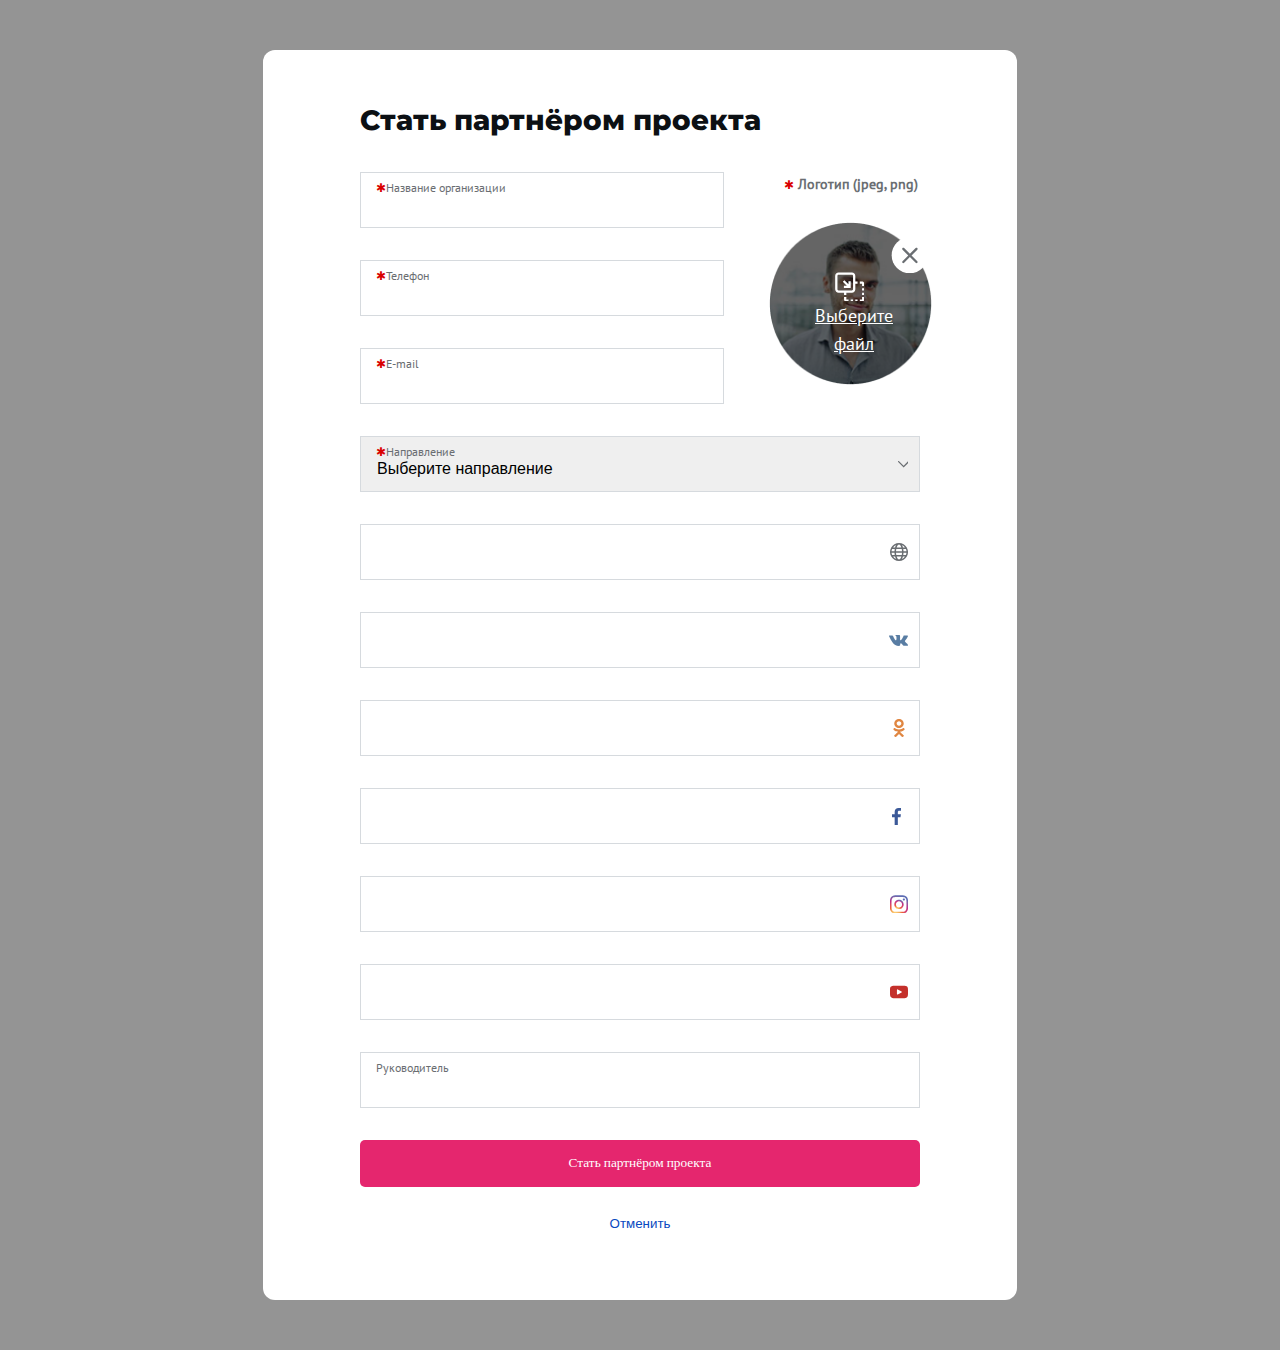
<file: practic_1/index.html>
<!DOCTYPE html>
<html lang="ru">
<head>
    <meta charset="UTF-8">
    <meta http-equiv="X-UA-Compatible" content="IE=edge">
    <meta name="viewport" content="width=device-width, initial-scale=1.0">
    <title>Главная</title>
    <link rel="stylesheet" href="style.css">
</head>
<body>
    <main class="main wrapper">
        <button class="btn main__btn">Написать</button>
        <div class="modal">
            <form method="post" class="modal__body">
                <h2 class="modal__title">Стать партнёром проекта</h2>
                <div class="modal__user-info">
                    <div class="modal__user-wrapper">
                        <div class="modal__input-item">
                            <label><span class="modal__star">✱</span>Название организации</label>
                            <input type="text" class="modal__input" required>
                        </div>
                        <div class="modal__input-item">
                            <label><span class="modal__star">✱</span>Телефон</label>
                            <input type="text" class="modal__input " pattern="\+\d \d{3} \d{3}-\d{2}-\d{2}" required >
                        </div>
                        <div class="modal__input-item">
                            <label><span class="modal__star">✱</span>E-mail</label>
                            <input type="email" class="modal__input " required>
                        </div>
                    </div>
                    <div class="modal__logo">
                        <p><span class="modal__star">✱</span> Логотип (jpeg, png)</p>
                        <span class="modal__logo-close"></span>
                        <label for="logo-input">
                            Выберите файл
                            <span class="modal__logo-input"></span>
                        </label>
                        <input type="file" name="file-logo" id="logo-input" >
                        <img src="img/Ellipse 44.png" alt="logo" class="modal__logo-image" id="logo-image">
                    </div>
                </div>
                <div class="modal__direcion">
                    <label><span class="modal__star">✱</span>Направление</label>
                    <select class="modal__input" required>
                        <option value="" selected>Выберите направление</option>
                        <option value="Экология">Экология</option>
                        <option value="IT">IT</option>
                    </select>
                </div>
                <div class="modal__social">
                    <input type="url" class="modal__input site">
                    <input type="url" class="modal__input vk">
                    <input type="text" class="modal__input ok">
                    <input type="text" class="modal__input fb">
                    <input type="text" class="modal__input inst">
                    <input type="text" class="modal__input youtb">
                    
                </div>
                <div class="modal__leader">
                    <label>Руководитель</label>
                    <input type="text" class="modal__input">
                </div>
                <input type="submit" class="btn modal__btn-sub" value="Стать партнёром проекта">
                <button class="btn modal__close">Отменить</button>
            </form>
        </div>
    </main>
    <script src="script.js"></script>
</body>
</html>
</file>
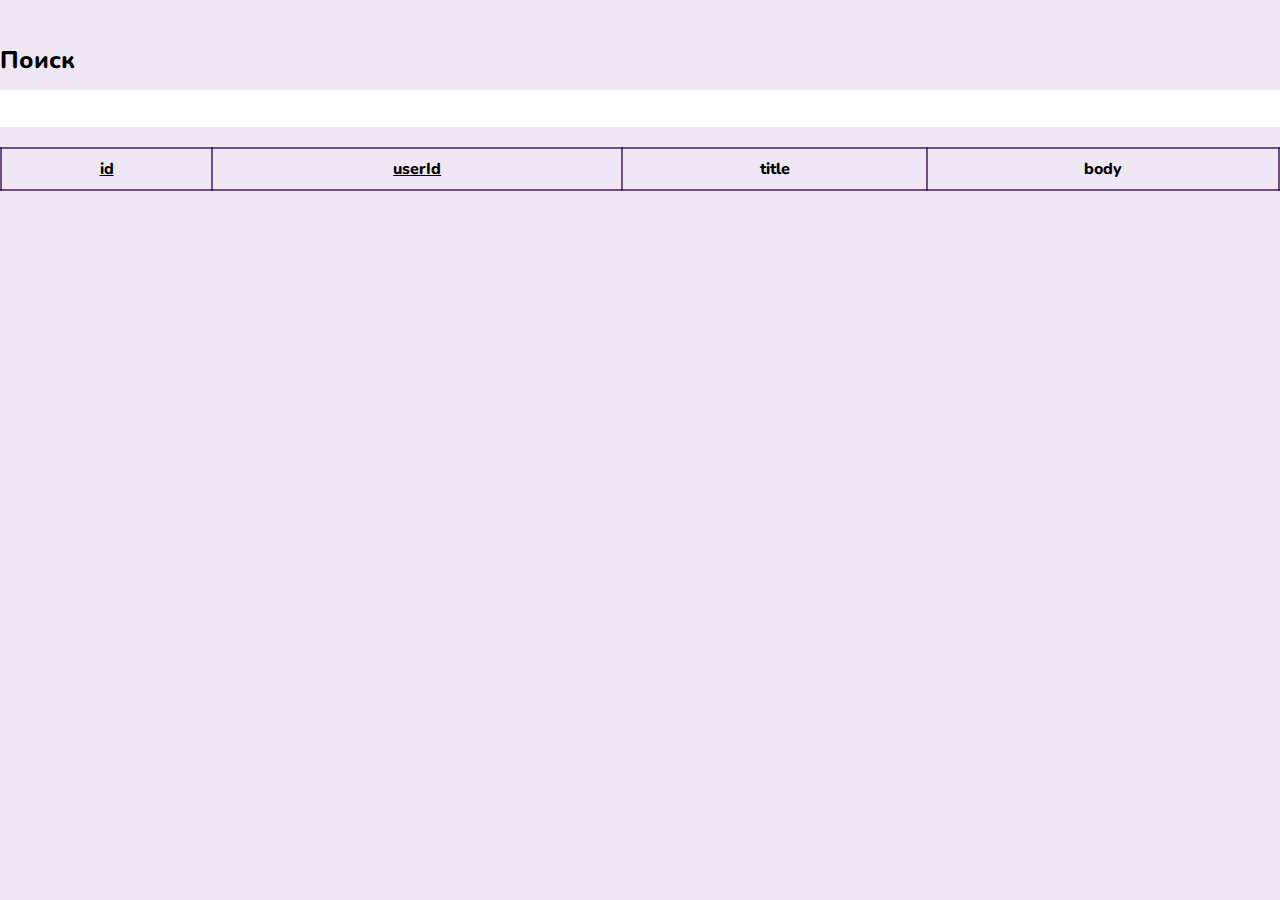
<file: practic_2(3)/index.html>
<!DOCTYPE html>
<html lang="ru">
<head>
    <meta charset="UTF-8">
    <meta http-equiv="X-UA-Compatible" content="IE=edge">
    <meta name="viewport" content="width=device-width, initial-scale=1.0">
    <title>Главная</title>
    <link rel="stylesheet" href="style.css">
</head>
<body>
    <main class="wrapper">
        <form class="form">
            <label for="search">Поиск</label>
            <input type="text" id="search" class="search">
        </form>
        <table class="table">
            <tr>
                <th class="sorting-id">id</th>
                <th class="sorting-user-id">userId</th>
                <th>title</th>
                <th>body</th>
            </tr>
        </table>
    </main>
    <script src="script.js"></script>
</body>
</html>
</file>
<file: practic_1/style.css>
@font-face {
    font-family: 'Montserrat';
    font-weight: 800;
    src: url("fonts/Montserrat/Montserrat-ExtraBold.ttf");
}

@font-face {
    font-family: 'PT_Sans';
    src: url("fonts/PT_Sans/PTSans-Regular.ttf");
}

@font-face {
    font-family: 'Lato';
    src: url("fonts/Lato/Lato-Regular.ttf");
}

body {
    padding: 0;
    margin: 0;
    color: #0C1014;
    font-size: 16px;
    font-family: 'PT_Sans';
    line-height: 24px;
    font-weight: 400;
    font-style: normal;
    background-color: #fff;
    box-sizing: content-box;
}



.wrapper {
    max-width: 1280px;
    margin: 0 auto;
}


.btn {
    padding: 14px 0 16px;
    background-color: #E5266E;
    color: #fff;
    border: none;
    outline: none;
    cursor: pointer;
}



.main__btn {
    width: 200px;
    margin-top: 30%;
    margin-left: 40%;
    border-radius: 5px;
}

.main__btn:hover {
    border: 1px solid #E5266E;
    background-color: #fff;
    color: #E5266E;
}

.modal {
    position: absolute;
    width: 100%;
    top: 0;
    left: 0;
    background-color: rgba(0, 0, 0, 0.42);
}

.modal__body {
    display: flex;
    flex-direction: column;
    margin: 50px auto;
    padding: 53px 97px;
    max-width: 560px;
    background-color: #fff;
    border-radius: 12px;
}

.modal__title {
    margin: 0;
    margin-bottom: 35px;
    font-family: 'Montserrat';
    font-size: 28px;
    font-weight: 800;
    line-height: 34px;
}

.modal__input {
    outline: none;
    padding: 0;
    padding-left: 16px;
    padding-top: 8px;
    font-size: 16px;
    height: 46px;
    margin-bottom: 32px;
    border: 1px solid #D6DADE;
}

.modal__user-info {
    display: flex;
    justify-content: space-between;
}

.modal__user-wrapper {
    display: flex;
    flex-direction: column;
}

.modal__user-wrapper .modal__input {
    width: 346px;
}

.modal__logo {
    position: relative;
    /* background-image: url("img/Ellipse\ 44.png");
    background-repeat: no-repeat;
    background-position: center; */
    display: flex;
    flex-direction: column;
}

.modal__logo-image {
    position: absolute;
    width: 163px;
    height: 163px;
    object-fit: cover;
    align-self: center;
    top: 50px;
    border-radius: 163px;
}

.modal__logo-close {
    position: absolute;
    display: inline-block;
    top: 65px;
    right: 50px;
    width: 36px;
    height: 36px;
    background-image: url("img/icon/Group\ 2394.svg");
    background-repeat: no-repeat;
    cursor: pointer;
    z-index: 2;
}

.modal__logo label {
    position: absolute;
    text-decoration: underline;
    font-size: 18px;
    color: #fff;
    top: 130px;
    left: 90px;
    width: 80px;
    text-align: center;
    line-height: 28px;
    cursor: pointer;
    z-index: 2;
}

.modal__input-item {
    position: relative;
}

.modal__input-item label,  .modal__direcion label, .modal__leader label {
    position: absolute;
    top: 8px;
    left: 16px;
    font-size: 12px;
    line-height: 16px;
    font-weight: 400;
    color: #6A6E72;
}

.modal__logo-input {
    position: absolute;
    display: inline-block;
    right: 30px;
    bottom: 57px;
    width: 29px;
    height: 29px;
    background-image: url("img/icon/Vector.svg");
    background-repeat: no-repeat;
}

.modal__logo input[type="file"] {
    opacity: 0;
}

.modal__star {
    color: #D90000;
    font-size: 12px;
    line-height: 16px;
    font-weight: 400;
}

.modal__logo p {
    color: #6A6E72;
    font-size: 14px;
    font-weight: 700;
    text-align: center;
    margin: 0;
}

.modal__direcion, .modal__leader {
    position: relative;
    display: flex;
    flex-direction: column;
}

.modal__direcion .modal__input {
    height: 56px;
    appearance: none;
    -webkit-appearance: none;
      -moz-appearance: none;
    background-image: url("img/icon/Group.svg");
    background-repeat: no-repeat;
    background-position: right 2% center;
    cursor: pointer;
}

.modal__social {
    display: flex;
    flex-direction: column;
}

.modal__btn-sub {
    border-radius: 5px;
    margin-bottom: 15px;
    font-family: 'Lato';
}

.modal__close {
    background-color: transparent;
    color: #0848C0;
}

.site, .vk, .ok, .fb, .inst, .youtb {
    background-repeat: no-repeat;
    background-position: right 2% center;
}

.site {
    background-image: url("img/icon/global\ 1.svg");
}

.vk {
    background-image: url("img/icon/vk\ 1.svg");
}

.ok {
    background-image: url("img/icon/odnoklassniki\ 3.svg");
}

.fb {
    background-image: url("img/icon/Icon.svg");
}

.inst {
    background-image: url("img/icon/Instagram_Color_icon-icons.com_71811\ 1.svg");
}

.youtb {
    background-image: url("img/icon/youtube\ 2.svg");
}

.hide {
    display: none;
}

@media (max-width: 800px) {
    .modal__body {
        margin-left: 20px;
        margin-right: 20px;
    }
}

@media (max-width: 745px) {

    .modal__title {
        text-align: center;
    }
    .modal__user-info {
        flex-direction: column-reverse;
    }

    .modal__logo {
        height: 220px;
        display: flex;
        flex-direction: column;
    }

    .modal__logo label {
        position: relative;
        align-self: center;
        left: 0;
        top: 100px;
    }

    .modal__logo::before {
        top: 20%;
        right: 30%;
    }

    .modal__input-item  {
       display: flex;
    }

    .modal__user-wrapper .modal__input {
        width: 100%;
    }

    .modal__body {
        padding: 10% 10%;
    }

    .main__btn {
        margin-left: 35%;
    }
}


@media (max-width: 600px) {
    .modal__title {
        font-size: 24px;
    }


}

@media (max-width: 500px) {
    .modal__title {
        font-size: 24px;
    }

    .modal__body {
        padding: 5% 5%;
    }

    .modal__input {
        font-size: 14px;
    }

    .main__btn {
        margin-left: 30%;
    }
}

@media (max-width: 400px) {
    .modal__title {
        font-size: 20px;
    }

    .modal__logo::before {
        right: 20%;
    }

    .main__btn {
        margin-left: 25%;
    }
}
</file>
<file: practic_2(3)/style.css>
@font-face {
    font-family: 'Nunito';
    src: url("font/Nunito-Regular.ttf");
    font-style: normal;
}

@font-face {
    font-family: 'Nunito';
    src: url("font/Nunito-ExtraBold.ttf");
    font-weight: bold;
}


body {
    padding: 0;
    margin: 0;
    color: #000;
    font-size: 16px;
    font-family: 'Nunito';
    line-height: 20px;
    background-color: #efe7f3;
    box-sizing: content-box;
}

.wrapper {
    max-width: 1280px;
    margin: 0 auto;
}

.form {
    margin-top: 50px;
    display: flex;
    flex-direction: column;
}

.form label {
    font-size: 24px;
    font-weight: bold;
    margin-bottom: 20px;
}

.form input[type="text"] {
    height: 35px;
    margin-bottom: 20px;
    padding-left: 15px;
    font-size: 16px;
    outline: none;
    border: none;
}

table {
    border-collapse: collapse;
    margin-bottom: 40px;
    width: 100%;
}

table, tr, td, th {
    border: 2px solid #310753ad;
}

th, td {
    padding: 10px;
}

.sorting-id, .sorting-user-id {
    cursor: pointer;
    text-decoration: underline;
}
</file>
